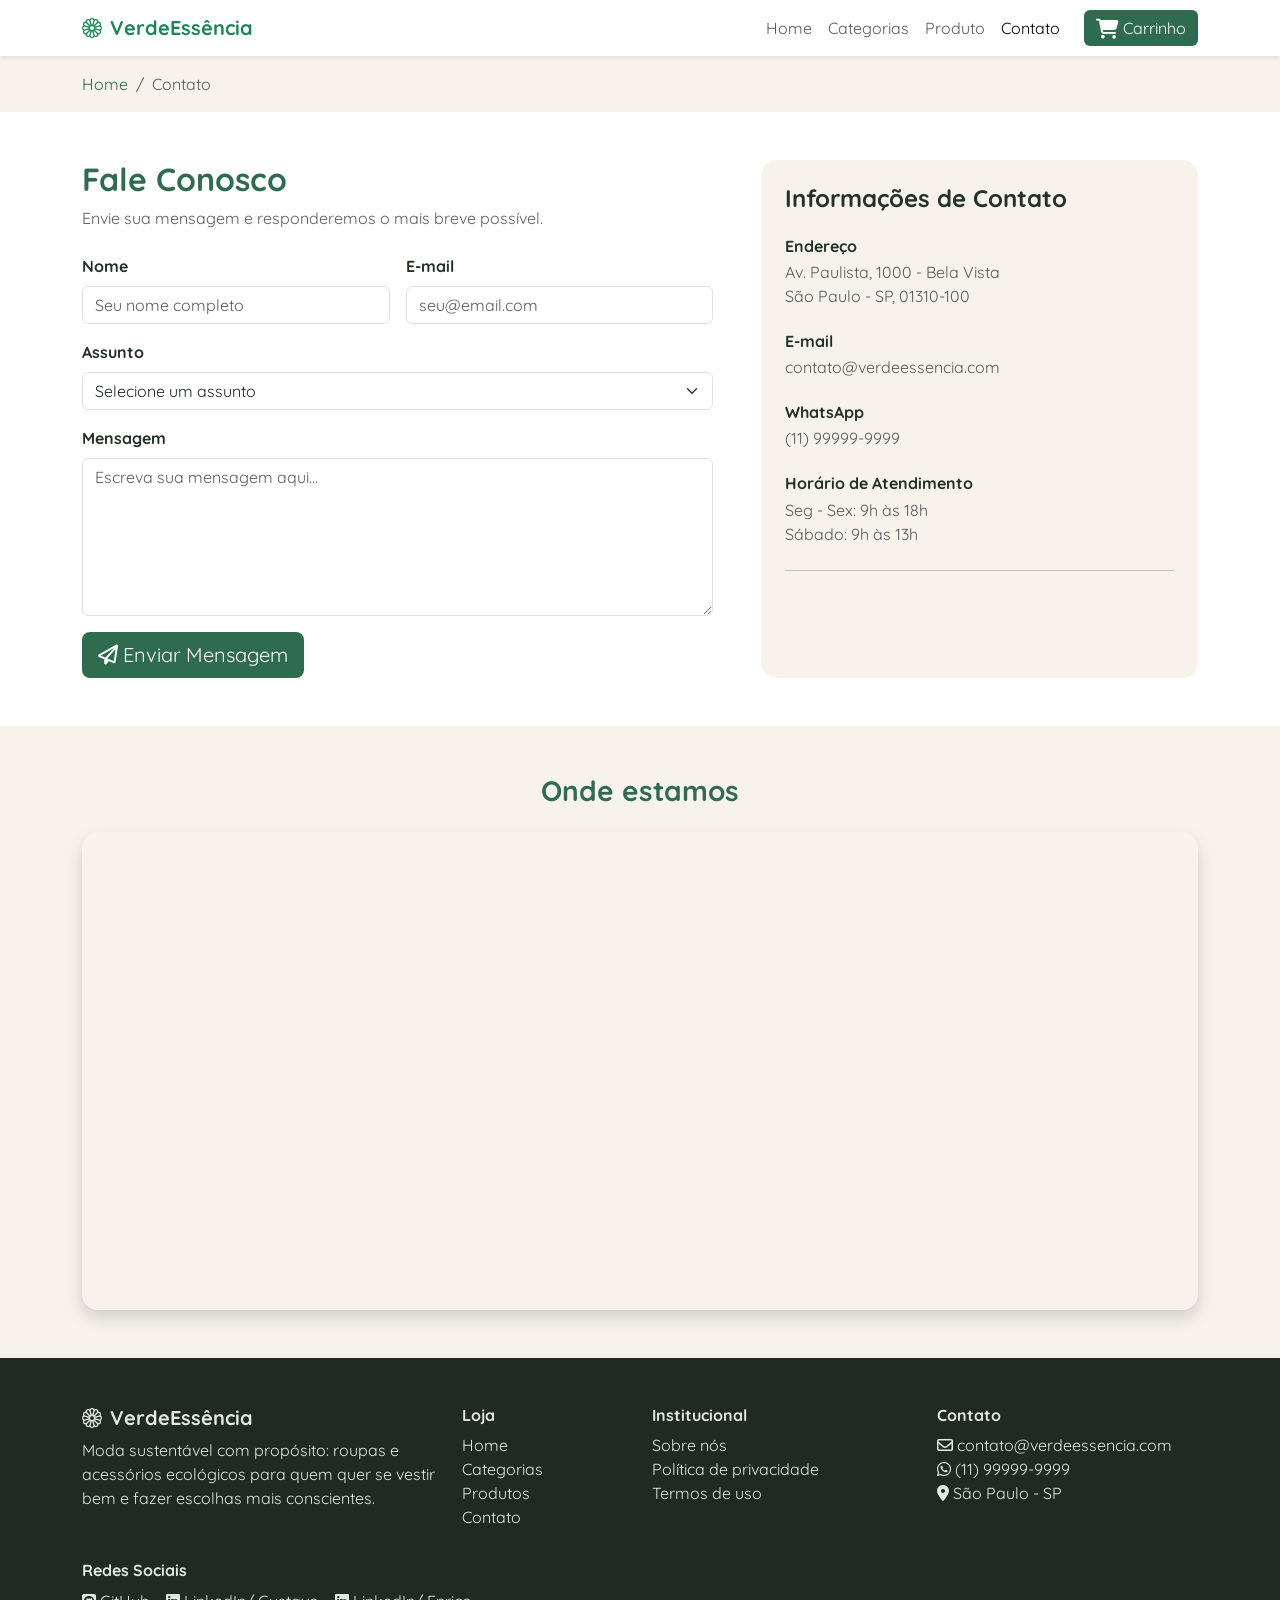
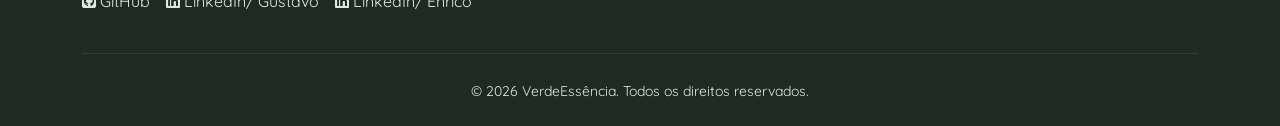
<file: contato.html>
<!DOCTYPE html>
<html lang="pt-BR">
<head>
  <meta charset="UTF-8" />
  <meta name="viewport" content="width=device-width, initial-scale=1.0" />
  <title>Contato | VerdeEssência</title>
  <link rel="stylesheet" href="https://cdnjs.cloudflare.com/ajax/libs/font-awesome/6.5.0/css/all.min.css">
  <link href="https://cdn.jsdelivr.net/npm/bootstrap@5.3.3/dist/css/bootstrap.min.css" rel="stylesheet" />
  <link rel="stylesheet" href="https://cdn.jsdelivr.net/npm/bootstrap-icons@1.11.3/font/bootstrap-icons.min.css" />
  <link rel="stylesheet" href="./src/css/style.css" />
</head>
<body>

  <!-- Navbar -->
  <nav class="navbar navbar-expand-lg sticky-top shadow-sm">
    <div class="container">
      <a class="navbar-brand fw-bold text-success" href="index.html">
        <i class="bi bi-flower1 me-2"></i>VerdeEssência
      </a>
      <button class="navbar-toggler" type="button" data-bs-toggle="collapse" data-bs-target="#menu">
        <span class="navbar-toggler-icon"></span>
      </button>
      <div class="collapse navbar-collapse" id="menu">
        <ul class="navbar-nav ms-auto mb-2 mb-lg-0">
          <li class="nav-item"><a class="nav-link" href="index.html">Home</a></li>
          <li class="nav-item"><a class="nav-link" href="categorias.html">Categorias</a></li>
          <li class="nav-item"><a class="nav-link" href="produto.html">Produto</a></li>
          <li class="nav-item"><a class="nav-link active" href="contato.html">Contato</a></li>
        </ul>
        <a href="#" class="btn btn-verde ms-lg-3">
          <i class="fa-solid fa-cart-shopping fa-lg me-1"></i>Carrinho
        </a>
      </div>
    </div>
  </nav>

  <!-- Breadcrumb -->
  <section class="bg-areia py-3">
    <div class="container">
      <nav aria-label="breadcrumb">
        <ol class="breadcrumb mb-0">
          <li class="breadcrumb-item"><a href="index.html">Home</a></li>
          <li class="breadcrumb-item active" aria-current="page">Contato</li>
        </ol>
      </nav>
    </div>
  </section>

  <!-- Formulário de contato -->
  <section class="py-5">
    <div class="container">
      <div class="row g-5">

        <!-- Formulário -->
        <div class="col-lg-7">
          <h2 class="section-title mb-2">Fale Conosco</h2>
          <p class="text-muted mb-4">Envie sua mensagem e responderemos o mais breve possível.</p>

          <form>
            <div class="row g-3">
              <div class="col-md-6">
                <label for="nome" class="form-label fw-bold">Nome</label>
                <input type="text" class="form-control" id="nome" placeholder="Seu nome completo" required />
              </div>
              <div class="col-md-6">
                <label for="email" class="form-label fw-bold">E-mail</label>
                <input type="email" class="form-control" id="email" placeholder="seu@email.com" required />
              </div>
              <div class="col-12">
                <label for="assunto" class="form-label fw-bold">Assunto</label>
                <select class="form-select" id="assunto" required>
                  <option value="" selected disabled>Selecione um assunto</option>
                  <option value="duvida">Dúvida sobre produto</option>
                  <option value="pedido">Acompanhar pedido</option>
                  <option value="troca">Troca ou devolução</option>
                  <option value="parceria">Parceria comercial</option>
                  <option value="outro">Outro</option>
                </select>
              </div>
              <div class="col-12">
                <label for="mensagem" class="form-label fw-bold">Mensagem</label>
                <textarea class="form-control" id="mensagem" rows="6" placeholder="Escreva sua mensagem aqui..." required></textarea>
              </div>
              <div class="col-12">
                <button type="submit" class="btn btn-verde btn-lg">
                 <i class="fa-regular fa-paper-plane"></i> Enviar Mensagem
                </button>
              </div>
            </div>
          </form>
        </div>

        <!-- Informações de contato -->
        <div class="col-lg-5">
          <div class="p-4 bg-areia rounded-4 h-100">
            <h4 class="fw-bold mb-4">Informações de Contato</h4>

            <div class="d-flex align-items-start mb-4">
              <div>
                <h6 class="fw-bold mb-1">Endereço</h6>
                <p class="text-muted mb-0">Av. Paulista, 1000 - Bela Vista<br>São Paulo - SP, 01310-100</p>
              </div>
            </div>

            <div class="d-flex align-items-start mb-4">
              <div>
                <h6 class="fw-bold mb-1">E-mail</h6>
                <p class="text-muted mb-0">contato@verdeessencia.com</p>
              </div>
            </div>

            <div class="d-flex align-items-start mb-4">
              <div>
                <h6 class="fw-bold mb-1">WhatsApp</h6>
                <p class="text-muted mb-0">(11) 99999-9999</p>
              </div>
            </div>

            <div class="d-flex align-items-start mb-4">
              <div>
                <h6 class="fw-bold mb-1">Horário de Atendimento</h6>
                <p class="text-muted mb-0">Seg - Sex: 9h às 18h<br>Sábado: 9h às 13h</p>
              </div>
            </div>

            <hr />
          </div>
        </div>

      </div>
    </div>
  </section>

  <!-- Mapa -->
  <section class="py-5 bg-areia">
    <div class="container text-center">
      <h3 class="section-title mb-4">Onde estamos</h3>
      <div class="ratio ratio-21x9 rounded-4 overflow-hidden shadow">
        <iframe
          src="https://www.google.com/maps/embed?pb=!1m18!1m12!1m3!1d3657.1976525768483!2d-46.65588822443!3d-23.56330106143!2m3!1f0!2f0!3f0!3m2!1i1024!2i768!4f13.1!3m3!1m2!1s0x94ce59c8da0aa315%3A0xd59f9431f2c0776a!2sAv.%20Paulista%2C%20S%C3%A3o%20Paulo%20-%20SP!5e0!3m2!1spt-BR!2sbr!4v1700000000000!5m2!1spt-BR!2sbr"
          style="border:0;"
          allowfullscreen=""
          loading="lazy"
          referrerpolicy="no-referrer-when-downgrade">
        </iframe>
      </div>
    </div>
  </section>

  <!-- Rodapé -->
  <footer class="footer pt-5 pb-4">
    <div class="container">
      <div class="row g-4">
        <div class="col-lg-4">
          <h5 class="fw-bold"><i class="bi bi-flower1 me-2"></i>VerdeEssência</h5>
          <p>Moda sustentável com propósito: roupas e acessórios ecológicos para quem quer se vestir bem e fazer escolhas mais conscientes.</p>
        </div>
        <div class="col-6 col-lg-2">
          <h6 class="fw-bold">Loja</h6>
          <ul class="list-unstyled">
            <li><a href="index.html">Home</a></li>
            <li><a href="categorias.html">Categorias</a></li>
            <li><a href="produto.html">Produtos</a></li>  
            <li><a href="contato.html">Contato</a></li>
          </ul>
        </div>
        <div class="col-6 col-lg-3">
          <h6 class="fw-bold">Institucional</h6>
          <ul class="list-unstyled">
            <li><a href="#">Sobre nós</a></li>
            <li><a href="#">Política de privacidade</a></li>
            <li><a href="#">Termos de uso</a></li>
          </ul>
        </div>
        <div class="col-lg-3">
          <h6 class="fw-bold">Contato</h6>
          <ul class="list-unstyled">
            <li><i class="fa-regular fa-envelope"></i> contato@verdeessencia.com</li>
            <li><i class="fa-brands fa-whatsapp"></i>  (11) 99999-9999</li>
            <li><i class="fa-solid fa-location-dot"></i> São Paulo - SP</li>
          </ul>
        </div>
        <div class="col-lg-12 mt-3">
          <h6 class="fw-bold">Redes Sociais</h6>
          <ul class="list-unstyled d-flex gap-3">
            <li><a href="https://github.com/NiercoElectron/CP-04-FRONT-END" target="_blank"><i class="fa-brands fa-square-github"></i> GitHub</a></li>
            <li><a href="https://www.linkedin.com/in/gustavo-hiruo-098847380/" target="_blank"><i class="fa-brands fa-linkedin"></i> LinkedIn/ Gustavo</a></li>
            <li><a href="https://www.linkedin.com/in/enrico-dellatorre-57a0a4381/" target="_blank"><i class="fa-brands fa-linkedin"></i> LinkedIn/ Enrico</a></li>
          </ul>
        </div>
      </div>
      <hr class="border-secondary my-4" />
      <div class="text-center">
        <small>&copy; 2026 VerdeEssência. Todos os direitos reservados.</small>
      </div>
    </div>
  </footer>

  <script src="https://cdn.jsdelivr.net/npm/bootstrap@5.3.3/dist/js/bootstrap.bundle.min.js"></script>
</body>
</html>
</file>
<file: src/css/style.css>
:root {
  --verde-principal: #2f6b4f;
  --verde-claro: #eaf5ee;
  --areia: #f7f3eb;
  --marrom: #6f5c4b;
  --texto: #243126;
}

@font-face {
  font-family: Quicksand;
  src: url(../assets/fonts/Quicksand-VariableFont_wght.ttf);
}

body {
  font-family: Quicksand, sans-serif;
  color: var(--texto);
  background-color: #ffffff;
}

/* Navbar */
.navbar {
  background-color: rgba(255, 255, 255, 0.95);
  backdrop-filter: blur(8px);
}

/* Botões */
.btn-verde {
  background-color: var(--verde-principal);
  border: none;
  color: white;
}

.btn-verde:hover {
  background-color: #25563f;
  color: white;
}

.btn-outline-verde {
  border: 2px solid var(--verde-principal);
  color: var(--verde-principal);
}

.btn-outline-verde:hover {
  background-color: var(--verde-principal);
  color: white;
}

/* Títulos de seção */
.section-title {
  font-weight: 700;
  color: var(--verde-principal);
}

/* Carrossel Home */
.carousel-slide {
  min-height: 88vh;
  background-size: cover;
  background-position: center;
  display: flex;
  align-items: center;
  justify-content: center;
  position: relative;
}

.carousel-slide::before {
  content: "";
  position: absolute;
  inset: 0;
  background: rgba(34, 52, 40, 0.55);
}

.carousel-caption-custom {
  position: relative;
  z-index: 1;
  max-width: 700px;
  color: white;
  text-align: center;
  padding: 2rem;
}

.carousel-caption-custom h1 {
  font-weight: 700;
  font-size: 3rem;
}

/* Icon boxes */
.icon-box {
  background-color: var(--verde-claro);
  border-radius: 1rem;
  padding: 2rem;
  height: 100%;
  transition: 0.3s ease;
}

.icon-box:hover {
  transform: translateY(-5px);
}

/* Cards de categoria */
.category-card {
  background-color: var(--verde-claro);
  transition: 0.3s ease;
}

.category-card:hover {
  transform: translateY(-5px);
  box-shadow: 0 8px 30px rgba(0, 0, 0, 0.08);
}

/* Cards de produto */
.produto-card img {
  height: 320px;
  object-fit: cover;
}

.badge-eco {
  background-color: #d8efe0;
  color: var(--verde-principal);
  font-weight: 600;
}

/* CTA */
.cta-section {
  background-color: var(--verde-principal);
  color: white;
  border-radius: 1.5rem;
}

/* Depoimentos */
.testimonial-card {
  border: 0;
  border-radius: 1rem;
  box-shadow: 0 8px 30px rgba(0, 0, 0, 0.06);
}

/* Footer */
.footer {
  background-color: #1f2b22;
  color: #dfe9e2;
}

.footer a {
  color: #dfe9e2;
  text-decoration: none;
}

.footer a:hover {
  color: #ffffff;
}

/* Backgrounds */
.bg-areia {
  background-color: var(--areia);
}

/* Filtros laterais - Categorias */
.filter-section h6 {
  color: var(--verde-principal);
  font-weight: 700;
}

/* Breadcrumb */
.breadcrumb-item a {
  color: var(--verde-principal);
  text-decoration: none;
}

.breadcrumb-item a:hover {
  text-decoration: underline;
}

/* Página de produto - galeria */
.produto-detalhe-img {
  width: 100%;
  max-height: 500px;
  object-fit: cover;
  border-radius: 1rem;
}

.produto-thumb {
  width: 80px;
  height: 80px;
  object-fit: cover;
  border-radius: 0.5rem;
  cursor: pointer;
  border: 2px solid transparent;
  transition: 0.2s;
}

.produto-thumb:hover,
.produto-thumb.active {
  border-color: var(--verde-principal);
}

/* Newsletter */
.newsletter-input {
  border-radius: 50px;
  padding-left: 1rem;
}

/* Responsividade */
@media (max-width: 768px) {
  .carousel-slide {
    min-height: 70vh;
  }

  .carousel-caption-custom h1 {
    font-size: 2rem;
  }
}
</file>
